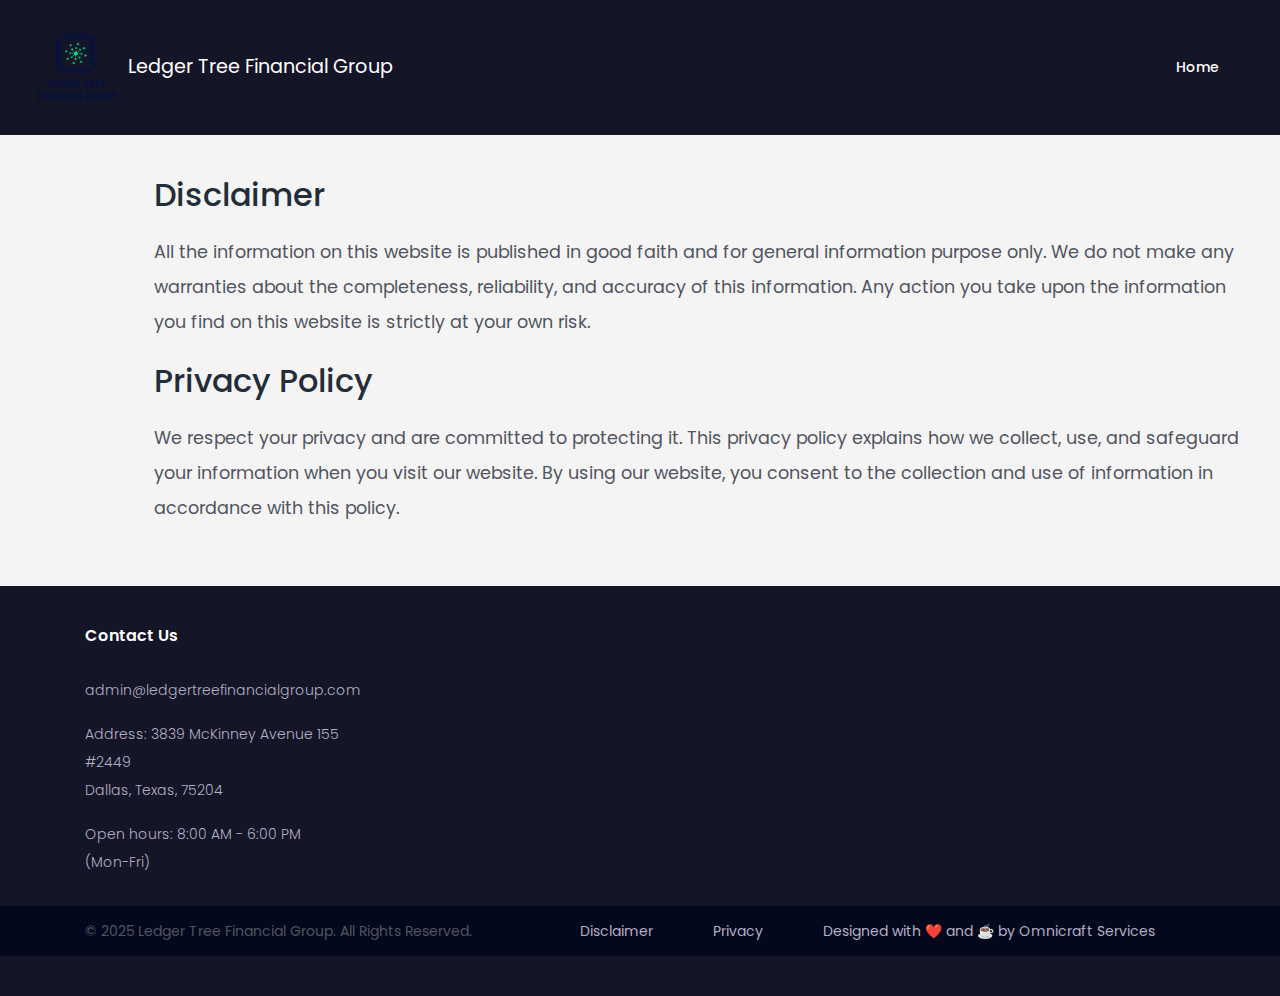
<file: privacy.html>
<!DOCTYPE html>
<html lang="en">

<head>
    <head>
        <link href="https://cdn.jsdelivr.net/npm/bootstrap@5.3.0-alpha1/dist/css/bootstrap.min.css" rel="stylesheet">
        <meta charset="UTF-8">
        <meta name="description" content="">
        <meta http-equiv="X-UA-Compatible" content="IE=edge">
        <meta name="viewport" content="width=device-width, initial-scale=1, shrink-to-fit=no">
        <!-- Title -->
        <title>Ledger Tree</title>
    
        <!-- Favicon -->
        <link rel="icon" href="logo.png">
    
        <!-- Core Stylesheet -->
        <link href="style.css" rel="stylesheet">
    
        <!-- Responsive CSS -->
        <link href="css/responsive/responsive.css" rel="stylesheet">
    <style>
        body {
            font-family: Arial, sans-serif;
            line-height: 1.6;
        }

        header {
            background-color: #141627;
            color: #fff;
            padding: 20px;
        }

        header .navbar-brand {
            font-size: 1.2rem;
            color: #fff;
        }

        header .navbar-nav a {
            color: #fff;
            padding: 10px;
        }

        footer {
            background-color: #141627;
            color: #fff;
            padding: 40px 0;
        }

        footer a {
            color: #fff;
            padding: 5px 10px;
            text-decoration: none;
        }

        footer .footer-nav ul {
            list-style: none;
        }

        footer .footer-nav ul li {
            display: inline-block;
            margin-right: 20px;
        }

        .content {
            padding: 40px;
            padding-left: 12%;
            background-color: #f4f4f4;
        }

        .content h2 {
            margin-bottom: 20px;
        }

        .content p {
            font-size: 1.1rem;
        }

        .content .section {
            margin-bottom: 20px;
        }
        
    </style>
</head>

<body>
    <!-- Header -->
    <header>
        <nav class="navbar navbar-expand-lg">
            <a class="navbar-brand d-flex align-items-center" href="index.html">
                <img src="logo.png" alt="Ledger Tree Logo" class="mr-2" style="height: 69px;">
                Ledger Tree Financial Group
            </a>
            <!-- <button class="navbar-toggler" type="button" data-toggle="collapse" data-target="#navbarNav"
                aria-controls="navbarNav" aria-expanded="false" aria-label="Toggle navigation"><span class="ti-menu"></span></button> -->
            <div class="collapse navbar-collapse" id="navbarNav">
                <ul class="navbar-nav ml-auto">
                    <li class="nav-item active">
                        <a class="nav-link" href="index.html">Home <span class="sr-only">(current)</span></a>
                    </li>
                </ul>
            </div>
        </nav>
    </header>

    <!-- Content -->
    <div class="content">
        <div class="section">
            <h2>Disclaimer</h2>
            <p>All the information on this website is published in good faith and for general information purpose only. We do not make any warranties about the completeness, reliability, and accuracy of this information. Any action you take upon the information you find on this website is strictly at your own risk.</p>
        </div>
        <div class="section">
            <h2>Privacy Policy</h2>
            <p>We respect your privacy and are committed to protecting it. This privacy policy explains how we collect, use, and safeguard your information when you visit our website. By using our website, you consent to the collection and use of information in accordance with this policy.</p>
        </div>
    </div>

    <!-- Footer -->
    <footer>
        <div class="container">
            <div class="row">
                <div class="col-12 col-sm-6 col-lg-3">
                    <div class="single-footer-widget">
                        <h6>Contact Us</h6>
                        <p>admin@ledgertreefinancialgroup.com</p>
                        <p>Address: 3839 McKinney Avenue 155 #2449 <br>Dallas, Texas, 75204</p>
                        <p>Open hours: 8:00 AM - 6:00 PM (Mon-Fri)</p>
                    </div>
                </div>
            </div>
        </div>
        <div class="footer-copywrite-area">
            <div class="container h-100">
                <div class="row h-100">
                    <div class="col-12 h-100">
                        <div class="copywrite-content h-100 d-flex align-items-center justify-content-between">
                            <!-- Copywrite Text -->
                            <div class="copywrite-text">
                                <p>&copy; 2025 Ledger Tree Financial Group. All Rights Reserved.</p>
                            </div>
                            <!-- Footer Nav -->
                            <div class="footer-nav">
                                <nav>
                                    <ul>
                                        <li><a href="./privacy.html">Disclaimer</a></li>
                                        <li><a href="./privacy.html">Privacy</a></li>
                                        <!-- <li><a href="#">Contact us</a></li> -->
                                        <li><a href="https://omnicraftservices.com/" target="_blank">Designed with ❤️ and ☕ by <span>Omnicraft Services</span></a></li>
                                        
                                    </ul>
                                </nav>
                            </div>
                        </div>
                    </div>
                </div>
            </div>
        </div>
    </footer>

    <!-- Scripts -->
    <script src="js/jquery/jquery-2.2.4.min.js"></script>
    <script src="js/bootstrap/bootstrap.min.js"></script>
    <script src="js/active.js"></script>
</body>

</html>
</file>
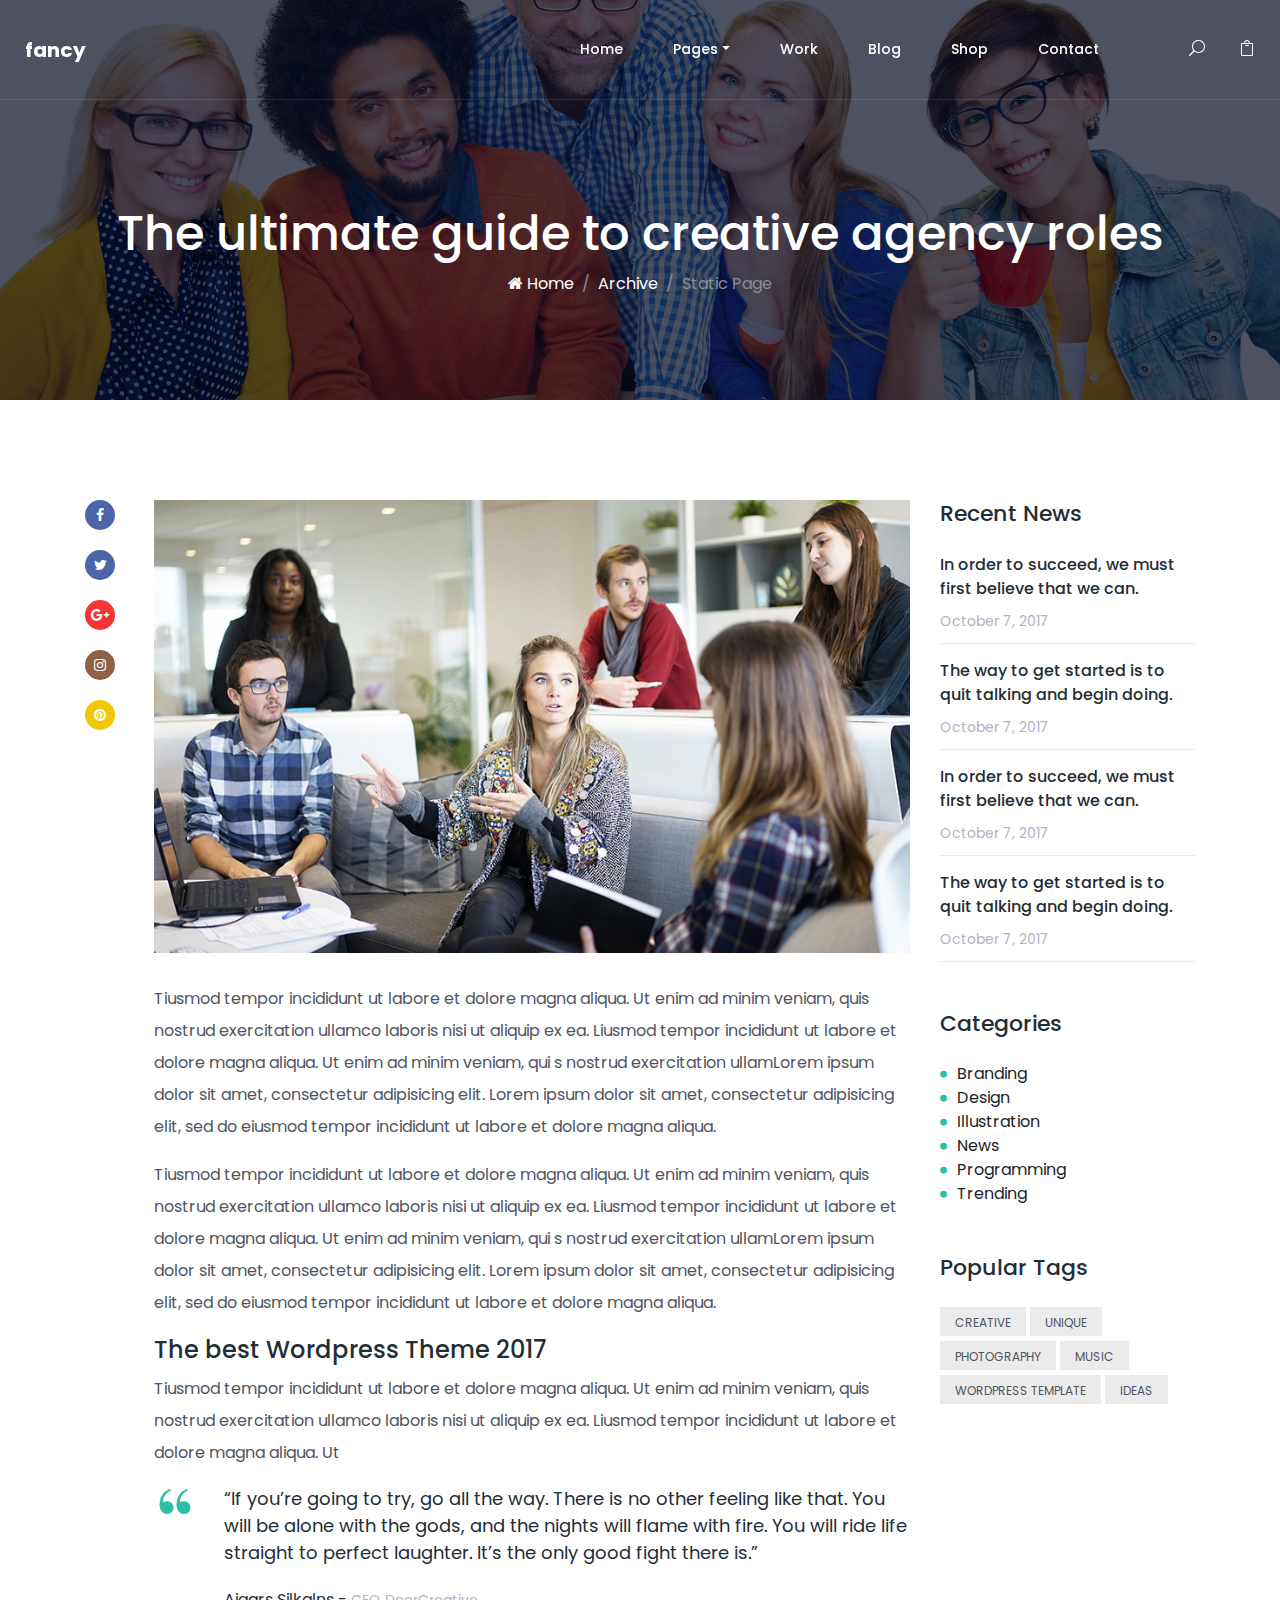
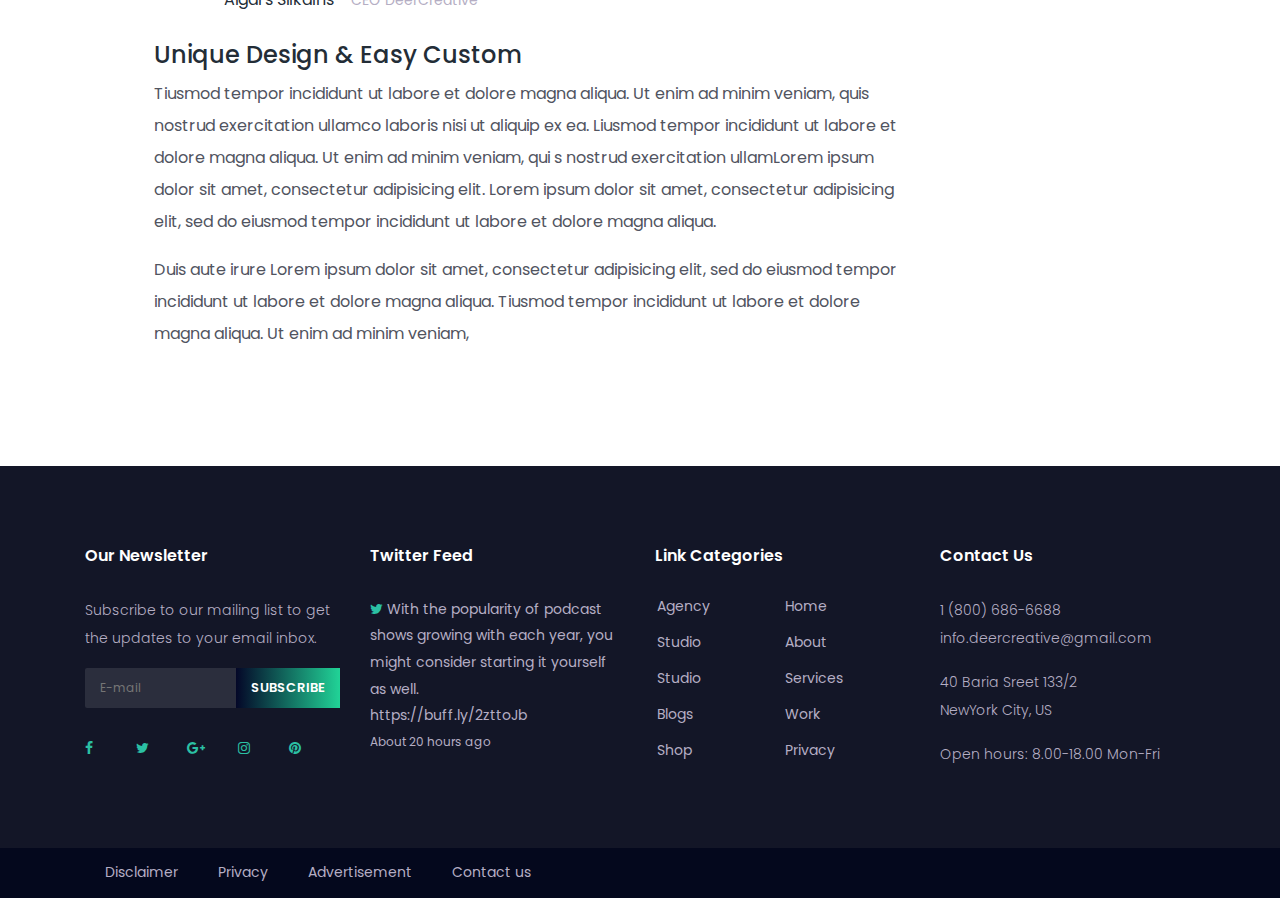
<file: static-page.html>
<!DOCTYPE html>
<html lang="en">

<head>
    <meta charset="UTF-8">
    <meta name="description" content="">
    <meta http-equiv="X-UA-Compatible" content="IE=edge">
    <meta name="viewport" content="width=device-width, initial-scale=1, shrink-to-fit=no">
    <!-- The above 4 meta tags *must* come first in the head; any other head content must come *after* these tags -->

    <!-- Title -->
    <title>Fancy - Creative Agency Template</title>

    <!-- Favicon -->
    <link rel="icon" href="img/core-img/favicon.ico">

    <!-- Core Stylesheet -->
    <link href="style.css" rel="stylesheet">

    <!-- Responsive CSS -->
    <link href="css/responsive/responsive.css" rel="stylesheet">

</head>

<body>
    <!-- Preloader Start -->
    <div id="preloader">
        <div class="loader">
            <span class="inner1"></span>
            <span class="inner2"></span>
            <span class="inner3"></span>
        </div>
    </div>

    <!-- Search Form Area -->
    <div class="fancy-search-form d-flex align-items-center">
        <div class="container-fluid">
            <div class="row">
                <div class="col-12">
                    <!-- Close Btn -->
                    <div class="search-close-btn" id="closeBtn">
                        <i class="ti-close" aria-hidden="true"></i>
                    </div>
                    <!-- Form -->
                    <form action="#" method="get">
                        <input type="search" name="fancySearch" id="search" placeholder="| Enter Your Search...">
                        <input type="submit" class="d-none" value="submit">
                    </form>
                </div>
            </div>
        </div>
    </div>

    <!-- ***** Header Area Start ***** -->
    <header class="header_area" id="header">
        <div class="container-fluid h-100">
            <div class="row h-100">
                <div class="col-12 h-100">
                    <nav class="h-100 navbar navbar-expand-lg align-items-center">
                        <a class="navbar-brand" href="index.html">fancy</a>
                        <button class="navbar-toggler" type="button" data-toggle="collapse" data-target="#fancyNav" aria-controls="fancyNav" aria-expanded="false" aria-label="Toggle navigation"><span class="ti-menu"></span></button>
                        <div class="collapse navbar-collapse" id="fancyNav">
                            <ul class="navbar-nav ml-auto">
                                <li class="nav-item active">
                                    <a class="nav-link" href="index.html">Home <span class="sr-only">(current)</span></a>
                                </li>
                                <li class="nav-item dropdown">
                                    <a class="nav-link dropdown-toggle" href="#" id="navbarDropdown" role="button" data-toggle="dropdown" aria-haspopup="true" aria-expanded="false">Pages</a>
                                    <div class="dropdown-menu" aria-labelledby="navbarDropdown">
                                        <a class="dropdown-item" href="index.html">Home</a>
                                        <a class="dropdown-item" href="static-page.html">Static Page</a>
                                        <a class="dropdown-item" href="contact.html">Contact</a>
                                    </div>
                                </li>
                                <li class="nav-item">
                                    <a class="nav-link" href="#">Work</a>
                                </li>
                                <li class="nav-item">
                                    <a class="nav-link" href="static-page.html">Blog</a>
                                </li>
                                <li class="nav-item">
                                    <a class="nav-link" href="#">Shop</a>
                                </li>
                                <li class="nav-item">
                                    <a class="nav-link" href="contact.html">Contact</a>
                                </li>
                            </ul>
                            <!-- Search & Shop Btn Area -->
                            <div class="fancy-search-and-shop-area">
                                <a id="search-btn" href="#"><i class="icon_search" aria-hidden="true"></i></a>
                                <a id="shop-btn" href="#"><i class="icon_bag_alt" aria-hidden="true"></i></a>
                            </div>
                        </div>
                    </nav>
                </div>
            </div>
        </div>
    </header>
    <!-- ***** Header Area End ***** -->

    <!-- ***** Breadcumb Area Start ***** -->
    <div class="fancy-breadcumb-area bg-img bg-overlay" style="background-image: url(img/bg-img/hero-1.jpg);">
        <div class="container h-100">
            <div class="row h-100 align-items-center">
                <div class="col-12">
                    <div class="breadcumb-content text-center">
                        <h2>The ultimate guide to creative agency roles</h2>
                        <!-- Breadcumb -->
                        <nav>
                            <ol class="breadcrumb justify-content-center">
                                <li class="breadcrumb-item"><a href="#"><i class="fa fa-home" aria-hidden="true"></i> Home</a></li>
                                <li class="breadcrumb-item"><a href="#">Archive</a></li>
                                <li class="breadcrumb-item active" aria-current="page">Static Page</li>
                            </ol>
                        </nav>
                    </div>
                </div>
            </div>
        </div>
    </div>
    <!-- ***** Breadcumb Area End ***** -->

    <!-- ****** Single Blog Area Start ****** -->
    <section class="single_blog_area section-padding-100">
        <div class="container">
            <div class="row justify-content-center">
                <div class="col-12 col-lg-9">
                    <div class="row no-gutters">

                        <!-- Single Post Share Info -->
                        <div class="col-2 col-sm-1">
                            <div class="single-post-share-info">
                                <a href="#" class="facebook"><i class="fa fa-facebook" aria-hidden="true"></i></a>
                                <a href="#" class="twitter"><i class="fa fa-twitter" aria-hidden="true"></i></a>
                                <a href="#" class="googleplus"><i class="fa fa-google-plus" aria-hidden="true"></i></a>
                                <a href="#" class="instagram"><i class="fa fa-instagram" aria-hidden="true"></i></a>
                                <a href="#" class="pinterest"><i class="fa fa-pinterest" aria-hidden="true"></i></a>
                            </div>
                        </div>

                        <!-- Single Post -->
                        <div class="col-10 col-sm-11">
                            <div class="single-post">
                                <!-- Post Thumb -->
                                <div class="post-thumb">
                                    <img src="img/blog-img/blog-4.jpg" alt="">
                                </div>
                                <!-- Post Content -->
                                <div class="post-content">
                                    <p>Tiusmod tempor incididunt ut labore et dolore magna aliqua. Ut enim ad minim veniam, quis nostrud exercitation ullamco laboris nisi ut aliquip ex ea. Liusmod tempor incididunt ut labore et dolore magna aliqua. Ut enim ad minim veniam, qui s nostrud exercitation ullamLorem ipsum dolor sit amet, consectetur adipisicing elit. Lorem ipsum dolor sit amet, consectetur adipisicing elit, sed do eiusmod tempor incididunt ut labore et dolore magna aliqua.</p>
                                    <p>Tiusmod tempor incididunt ut labore et dolore magna aliqua. Ut enim ad minim veniam, quis nostrud exercitation ullamco laboris nisi ut aliquip ex ea. Liusmod tempor incididunt ut labore et dolore magna aliqua. Ut enim ad minim veniam, qui s nostrud exercitation ullamLorem ipsum dolor sit amet, consectetur adipisicing elit. Lorem ipsum dolor sit amet, consectetur adipisicing elit, sed do eiusmod tempor incididunt ut labore et dolore magna aliqua.</p>
                                    <h4>The best Wordpress Theme 2017</h4>
                                    <p>Tiusmod tempor incididunt ut labore et dolore magna aliqua. Ut enim ad minim veniam, quis nostrud exercitation ullamco laboris nisi ut aliquip ex ea. Liusmod tempor incididunt ut labore et dolore magna aliqua. Ut</p>
                                    <!-- blockquote -->
                                    <blockquote class="fancy-blockquote">
                                        <span class="quote playfair-font">“</span>
                                        <h5 class="mb-4">“If you’re going to try, go all the way. There is no other feeling like that. You will be alone with the gods, and the nights will flame with fire. You will ride life straight to perfect laughter. It’s the only good fight there is.”</h5>
                                        <h6>Aigars Silkalns - <span>CEO DeerCreative</span></h6>
                                    </blockquote>
                                    <h4>Unique Design &amp; Easy Custom</h4>
                                    <p>Tiusmod tempor incididunt ut labore et dolore magna aliqua. Ut enim ad minim veniam, quis nostrud exercitation ullamco laboris nisi ut aliquip ex ea. Liusmod tempor incididunt ut labore et dolore magna aliqua. Ut enim ad minim veniam, qui s nostrud exercitation ullamLorem ipsum dolor sit amet, consectetur adipisicing elit. Lorem ipsum dolor sit amet, consectetur adipisicing elit, sed do eiusmod tempor incididunt ut labore et dolore magna aliqua.</p>
                                    <p>Duis aute irure Lorem ipsum dolor sit amet, consectetur adipisicing elit, sed do eiusmod tempor incididunt ut labore et dolore magna aliqua. Tiusmod tempor incididunt ut labore et dolore magna aliqua. Ut enim ad minim veniam,</p>
                                </div>
                            </div>
                        </div>
                    </div>
                </div>

                <!-- ****** Blog Sidebar ****** -->
                <div class="col-10 col-lg-3">
                    <div class="blog-sidebar">
                        <!-- Single Widget Area -->
                        <div class="single-widget-area popular-post-widget">
                            <div class="widget-title">
                                <h5>Recent News</h5>
                            </div>
                            <!-- Single Popular Post -->
                            <div class="single-populer-post">
                                <div class="post-contents">
                                    <a href="#">
                                        <h6>In order to succeed, we must first believe that we can.</h6>
                                    </a>
                                    <a class="post-date" href="#">October 7, 2017</a>
                                </div>
                            </div>
                            <!-- Single Popular Post -->
                            <div class="single-populer-post">
                                <div class="post-contents">
                                    <a href="#">
                                        <h6>The way to get started is to quit talking and begin doing.</h6>
                                    </a>
                                    <a class="post-date" href="#">October 7, 2017</a>
                                </div>
                            </div>
                            <!-- Single Popular Post -->
                            <div class="single-populer-post">
                                <div class="post-contents">
                                    <a href="#">
                                        <h6>In order to succeed, we must first believe that we can.</h6>
                                    </a>
                                    <a class="post-date" href="#">October 7, 2017</a>
                                </div>
                            </div>
                            <!-- Single Popular Post -->
                            <div class="single-populer-post">
                                <div class="post-contents">
                                    <a href="#">
                                        <h6>The way to get started is to quit talking and begin doing.</h6>
                                    </a>
                                    <a class="post-date" href="#">October 7, 2017</a>
                                </div>
                            </div>
                        </div>
                        
                        <!-- Single Widget Area -->
                        <div class="single-widget-area categories-widget mt-5">
                            <div class="widget-title">
                                <h5>Categories</h5>
                            </div>
                            <ul>
                                <li><a href="#"><i class="fa fa-circle" aria-hidden="true"></i> Branding</a></li>
                                <li><a href="#"><i class="fa fa-circle" aria-hidden="true"></i> Design</a></li>
                                <li><a href="#"><i class="fa fa-circle" aria-hidden="true"></i> Illustration</a></li>
                                <li><a href="#"><i class="fa fa-circle" aria-hidden="true"></i> News</a></li>
                                <li><a href="#"><i class="fa fa-circle" aria-hidden="true"></i> Programming</a></li>
                                <li><a href="#"><i class="fa fa-circle" aria-hidden="true"></i> Trending</a></li>
                            </ul>
                        </div>
                        
                        <!-- Single Widget Area -->
                        <div class="single-widget-area tags-widget mt-5">
                            <div class="widget-title">
                                <h5>Popular Tags</h5>
                            </div>
                            <a href="#">Creative</a>
                            <a href="#">Unique</a>
                            <a href="#">Photography</a>
                            <a href="#">Music</a>
                            <a href="#">Wordpress Template</a>
                            <a href="#">Ideas</a>
                        </div>
                    </div>
                </div>
            </div>
        </div>
    </section>
    <!-- ****** Single Blog Area End ****** -->

    <!-- ***** Footer Area Start ***** -->
    <footer class="fancy-footer-area fancy-bg-dark">
        <div class="footer-content section-padding-80-50">
            <div class="container">
                <div class="row">
                    <!-- Footer Widget -->
                    <div class="col-12 col-sm-6 col-lg-3">
                        <div class="single-footer-widget">
                            <h6>Our Newsletter</h6>
                            <p>Subscribe to our mailing list to get the updates to your email inbox.</p>
                            <form action="#" method="get">
                                <input type="search" name="search" id="footer-search" placeholder="E-mail">
                                <button type="submit">Subscribe</button>
                            </form>
                            <div class="footer-social-widegt d-flex align-items-center">
                                <a href="#"><i class="fa fa-facebook" aria-hidden="true"></i></a>
                                <a href="#"><i class="fa fa-twitter" aria-hidden="true"></i></a>
                                <a href="#"><i class="fa fa-google-plus" aria-hidden="true"></i></a>
                                <a href="#"><i class="fa fa-instagram" aria-hidden="true"></i></a>
                                <a href="#"><i class="fa fa-pinterest" aria-hidden="true"></i></a>
                            </div>
                        </div>
                    </div>
                    <!-- Footer Widget -->
                    <div class="col-12 col-sm-6 col-lg-3">
                        <div class="single-footer-widget">
                            <h6>Twitter Feed</h6>
                            <div class="single-tweet">
                                <a href="#"><i class="fa fa-twitter" aria-hidden="true"></i> With the popularity of podcast shows growing with each year, you might consider starting it yourself as well. <br>https://buff.ly/2zttoJb </a>
                                <span>About 20 hours ago</span>
                            </div>
                        </div>
                    </div>
                    <!-- Footer Widget -->
                    <div class="col-12 col-sm-6 col-lg-3">
                        <div class="single-footer-widget">
                            <h6>Link Categories</h6>
                            <nav>
                                <ul>
                                    <li><a href="#"><i class="fa fa-angle-double-right" aria-hidden="true"></i> Agency</a></li>
                                    <li><a href="#"><i class="fa fa-angle-double-right" aria-hidden="true"></i> Home</a></li>
                                    <li><a href="#"><i class="fa fa-angle-double-right" aria-hidden="true"></i> Studio</a></li>
                                    <li><a href="#"><i class="fa fa-angle-double-right" aria-hidden="true"></i> About</a></li>
                                    <li><a href="#"><i class="fa fa-angle-double-right" aria-hidden="true"></i> Studio</a></li>
                                    <li><a href="#"><i class="fa fa-angle-double-right" aria-hidden="true"></i> Services</a></li>
                                    <li><a href="#"><i class="fa fa-angle-double-right" aria-hidden="true"></i> Blogs</a></li>
                                    <li><a href="#"><i class="fa fa-angle-double-right" aria-hidden="true"></i> Work</a></li>
                                    <li><a href="#"><i class="fa fa-angle-double-right" aria-hidden="true"></i> Shop</a></li>
                                    <li><a href="#"><i class="fa fa-angle-double-right" aria-hidden="true"></i> Privacy</a></li>
                                </ul>
                            </nav>
                        </div>
                    </div>
                    <!-- Footer Widget -->
                    <div class="col-12 col-sm-6 col-lg-3">
                        <div class="single-footer-widget">
                            <h6>Contact Us</h6>
                            <p>1 (800) 686-6688 <br>info.deercreative@gmail.com
                            </p>
                            <p>40 Baria Sreet 133/2 <br>NewYork City, US</p>
                            <p>Open hours: 8.00-18.00 Mon-Fri</p>
                        </div>
                    </div>
                </div>
            </div>
        </div>
        <!-- Footer Copywrite -->
        <div class="footer-copywrite-area">
            <div class="container h-100">
                <div class="row h-100">
                    <div class="col-12 h-100">
                        <div class="copywrite-content h-100 d-flex align-items-center justify-content-between">
                            <!-- Copywrite Text -->
                           
                            <!-- Footer Nav -->
                            <div class="footer-nav">
                                <nav>
                                    <ul>
                                        <li><a href="#">Disclaimer</a></li>
                                        <li><a href="#">Privacy</a></li>
                                        <li><a href="#">Advertisement</a></li>
                                        <li><a href="#">Contact us</a></li>
                                    </ul>
                                </nav>
                            </div>
                        </div>
                    </div>
                </div>
            </div>
        </div>
    </footer>
    <!-- ***** Footer Area End ***** -->

    <!-- jQuery-2.2.4 js -->
    <script src="js/jquery/jquery-2.2.4.min.js"></script>
    <!-- Popper js -->
    <script src="js/bootstrap/popper.min.js"></script>
    <!-- Bootstrap-4 js -->
    <script src="js/bootstrap/bootstrap.min.js"></script>
    <!-- All Plugins js -->
    <script src="js/others/plugins.js"></script>
    <!-- Active JS -->
    <script src="js/active.js"></script>
</body>
</file>
<file: style.css>
/* =================================
***** [Core Stylesheet - v1.0] *****
================================= */

/* ----------------------------------------------
:: Template Name: Fancy - Creative Agency Template
:: Template Author: Colorlib
:: Template Author URI: https://colorlib.com
:: Version: v1.0.0
:: Last Updated: 12-08-2017
---------------------------------------------- */

/* ***** [Fonts: Popins + Playfair Display] ***** */

@import url('https://fonts.googleapis.com/css?family=Playfair+Display|Poppins:300,400,500,600,700');

/* ***** Import All CSS ***** */

@import 'css/bootstrap/bootstrap.min.css';
@import 'css/others/animate.css';
@import 'css/others/magnific-popup.css';
@import 'css/others/owl.carousel.min.css';
@import 'css/others/font-awesome.min.css';
@import 'css/others/elegant-font.css';
@import 'css/others/themify-icons.css';

/* --------------------
:: 1.0 Base CSS
-------------------- */

*,
ul,
li {
    margin: 0;
    padding: 0;
}

body {
    font-family: 'Poppins', sans-serif;
    position: relative;
    z-index: auto;
}

h1,
h2,
h3,
h4,
h5,
h6 {
    font-family: 'Poppins', sans-serif;
    font-weight: 500;
    color: #232d37;
    line-height: 1.25;
}

p {
    font-family: 'Poppins', sans-serif;
    color: #51545f;
    font-size: 14px;
    line-height: 2;
    font-weight: 400;
}

img {
    max-width: 100%;
    height: auto;
}

a,
a:hover,
a:focus,
a:active {
    font-family: 'Poppins', sans-serif;
    text-decoration: none;
    -webkit-transition-duration: 600ms;
    transition-duration: 600ms;
    outline: none;
}

li {
    list-style: none;
}

.fancy-table {
    display: table;
    height: 100%;
    left: 0;
    position: relative;
    top: 0;
    width: 100%;
    z-index: 2;
}

.fancy-table-cell {
    display: table-cell;
    vertical-align: middle;
}

.playfair-font {
    font-family: 'Playfair Display', serif;
}

/* Preloader CSS */

#preloader {
    overflow: hidden;
    background: #040728;
    background: -webkit-linear-gradient(to right, #040728, #21d397);
    background: -webkit-linear-gradient(left, #040728, #21d397);
    background: linear-gradient(to right, #040728, #21d397);
    height: 100%;
    left: 0;
    position: fixed;
    top: 0;
    width: 100%;
    z-index: 999999;
}

.loader {
    width: 46px;
    position: relative;
    top: 50%;
    left: 50%;
    margin-top: -12px;
    margin-left: -23px;
    z-index: 9;
}

@-webkit-keyframes rotate {
    0% {
        -webkit-transform: translateY(0%);
    }
    30% {
        -webkit-transform: translateY(-0.25em);
    }
    50% {
        -webkit-transform: translateY(0%);
    }
    70% {
        -webkit-transform: translateY(0.25em);
    }
}

.loader .inner1,
.loader .inner2,
.loader .inner3 {
    display: inline-block;
    margin: 0.125em;
    width: 0.5em;
    height: 0.5em;
    border: 1px solid #fff;
    border-radius: 1em;
    background-color: #fff;
    -webkit-transform-origin: 50%;
    -webkit-animation-duration: 0.75s;
    -webkit-animation-name: rotate;
    -webkit-animation-iteration-count: infinite;
    -webkit-animation-timing-function: linear;
}

.loader .inner2 {
    -webkit-animation-delay: 0.1875s;
}

.loader .inner3 {
    -webkit-animation-delay: 0.375s;
}

/* Basic CSS */

.section-padding-120 {
    padding-top: 120px;
    padding-bottom: 120px;
}

.section-padding-120-0 {
    padding-top: 120px;
    padding-bottom: 0;
}

.section-padding-0-120 {
    padding-top: 0;
    padding-bottom: 120px;
}

.section-padding-100 {
    padding-top: 100px;
    padding-bottom: 100px;
}

.section-padding-100-70 {
    padding-top: 100px;
    padding-bottom: 70px;
}

.section-padding-100-0 {
    padding-top: 100px;
    padding-bottom: 0;
}

.section-padding-0-100 {
    padding-top: 0;
    padding-bottom: 100px;
}

.section-padding-200 {
    padding-top: 200px;
    padding-bottom: 200px;
}

.section-padding-200-0 {
    padding-top: 200px;
    padding-bottom: 0;
}

.section-padding-0-200 {
    padding-top: 0;
    padding-bottom: 200px;
}

.section-padding-80 {
    padding-top: 80px;
    padding-bottom: 80px;
}

.section-padding-80-50 {
    padding-top: 80px;
    padding-bottom: 50px;
}

#scrollUp {
    bottom: 10%;
    font-size: 18px;
    right: 5%;
    width: 40px;
    background-color: #5a5c68;
    color: #fff;
    text-align: center;
    height: 40px;
    line-height: 40px;
    border-radius: 2px 0 0 2px;
    border-radius: 50%;
    -webkit-transition-duration: 500ms;
    transition-duration: 500ms;
}

#scrollUp:hover {
    background-color: #040728;
}

.section-heading {
    position: relative;
    z-index: 1;
    margin-bottom: 55px;
}

.section-heading h2 {
    margin-bottom: 15px;
    font-size: 38px;
}

.section-heading.heading-white h2,
.section-heading.heading-white p {
    color: #fff;
}

.section-heading-line {
    width: 50px;
    height: 2px;
    background-color: #000;
    margin: 0 auto;
}

.bg-gray {
    background-color: #f7f7f7;
}

.fancy-bg-dark {
    background-color: #131627!important;
}

.bg-img {
    background-position: center center;
    background-size: cover;
}

.bg-overlay {
    position: relative;
    z-index: 1;
}

.bg-overlay:after {
    position: absolute;
    width: 100%;
    height: 100%;
    background-color: rgba(4, 8, 29, 0.7);
    content: '';
    z-index: -1;
    top: 0;
    left: 0;
}

.fancy-btn {
    color: #fff;
    font-size: 13px;
    font-weight: 600;
    text-transform: uppercase;
    line-height: 44px;
    padding: 0 15px;
    width: 160px;
    height: 46px;
    border-left: 2px solid #040728;
    border-right: 2px solid #21d397;
    box-sizing: border-box;
    background-position: 0 0, 0 100%;
    background-repeat: no-repeat;
    background-size: 100% 2px;
    background-image: -webkit-linear-gradient(left, #040728 0%, #21d397 100%), -webkit-linear-gradient(left, #040728 0%, #21d397 100%);
    background-image: linear-gradient(to right, #040728 0%, #21d397 100%), linear-gradient(to right, #040728 0%, #21d397 100%);
    -webkit-transition-duration: 1000ms;
    transition-duration: 1000ms;
    position: relative;
    z-index: 1;
}
html {
    scroll-behavior: smooth;
}
/* Floating WhatsApp Button */
.whatsapp-float {
    position: fixed;
    bottom: 20px;
    right: 20px;
    width: 60px;
    height: 60px;
    background-color: #25d366; /* WhatsApp green color */
    color: #fff;
    border-radius: 50%;
    text-align: center;
    box-shadow: 0 4px 8px rgba(0, 0, 0, 0.2);
    z-index: 1000;
    display: flex;
    align-items: center;
    justify-content: center;
    text-decoration: none;
    transition: background-color 0.3s ease;
}

.whatsapp-float:hover {
    background-color: #128c7e; /* Darker green on hover */
}

.whatsapp-icon {
    font-size: 30px;
}
.fancy-btn:after {
    color: #fff;
    -webkit-transition-duration: 500ms;
    transition-duration: 500ms;
    background: #040728;
    background: -webkit-linear-gradient(to right, #040728, #21d397);
    background: -webkit-linear-gradient(left, #040728, #21d397);
    background: linear-gradient(to right, #040728, #21d397);
    content: '';
    position: absolute;
    width: 100%;
    height: 100%;
    top: 0;
    left: 0;
    z-index: -1;
    border-radius: 2px;
    opacity: 0;
    -ms-filter: "progid:DXImageTransform.Microsoft.Alpha(Opacity=0)"
}

.fancy-btn:hover:after,
.fancy-btn.fancy-active:after {
    opacity: 1;
    -ms-filter: "progid:DXImageTransform.Microsoft.Alpha(Opacity=100)"
}

.fancy-btn.fancy-dark {
    color: #232d37;
}

.fancy-btn:hover,
.fancy-btn.fancy-dark:hover {
    color: #fff;
}

/* Header Area CSS */

#header-sticky-wrapper {
    position: absolute;
    width: 100%;
}

.header_area {
    background-color: transparent;
    position: fixed;
    width: 100%;
    z-index: 90;
    height: 100px;
    top: 0;
    left: 0;
    padding: 0 10px;
    border-bottom: 1px solid rgba(255, 255, 255, 0.1);
    -webkit-transition-duration: 500ms;
    transition-duration: 500ms;
}

.is-sticky .header_area {
    background-color: rgba(4, 8, 29, 0.85);
    position: fixed;
    width: 100%;
    z-index: 1000;
    top: 0;
    left: 0;
    border-bottom: 1px solid transparent;
}

.header_area .navbar-brand {
    padding: 0;
    margin-right: 0;
    font-size: 20px;
    color: #fff;
    font-weight: 700;
}

.header_area .navbar {
    padding: 0;
}

.navbar-expand-lg .navbar-nav .nav-link {
    padding-right: 25px;
    padding-left: 25px;
    color: #fff;
    font-size: 14px;
    font-weight: 500;
}

.fancy-search-and-shop-area {
    margin-left: 65px;
}

.fancy-search-and-shop-area > a {
    font-size: 16px;
    color: #fff;
}

.fancy-search-and-shop-area > a:first-child {
    margin-right: 30px;
}

.fancy-search-form {
    width: 100%;
    background-color: #fff;
    height: 100px;
    position: fixed;
    top: -130px;
    left: 0;
    padding: 0 65px;
    -webkit-transition-duration: 600ms;
    transition-duration: 600ms;
    box-shadow: 2px 3px 10px rgba(0, 0, 0, 0.1);
}

.search-form-on .fancy-search-form {
    top: 0;
    z-index: 2000;
}

.fancy-search-form form input {
    width: 100%;
    font-size: 36px;
    color: #b5aec4;
    background-color: transparent;
    border: none;
}

.search-close-btn {
    color: #2bc0a4;
    font-size: 30px;
    top: 8px;
    position: absolute;
    right: 0;
    width: 40px;
    height: 40px;
    text-align: center;
    cursor: pointer;
    z-index: 1;
}

/* hero area css */

.fancy-hero-area {
    position: relative;
    z-index: 10;
    width: 100%;
    height: 900px;
}

.video-overview > a {
    color: #fff;
    position: relative;
    z-index: 1;
    font-size: 12px;
    text-transform: uppercase;
    margin-bottom: 60px;
    display: inline-block;
}

.video-overview > a:after {
    background-color: #fff;
    width: calc(100% - 45px);
    right: -1px;
    bottom: 0;
    position: absolute;
    z-index: -1;
    content: '';
    height: 2px;
}

.video-overview > a > i {
    width: 30px;
    height: 30px;
    text-align: center;
    background-color: #fff;
    line-height: 30px;
    margin-right: 15px;
    border-radius: 50%;
    color: #2bc0a4;
}

.fancy-hero-content h2 {
    font-size: 48px;
    color: #fff;
    font-weight: 700;
    margin-bottom: 50px;
}

.animated-img {
    -webkit-animation: animated-image 20s ease infinite;
    animation: animated-image 20s ease infinite;
}

@-webkit-keyframes animated-image {
    0% {
        background-position: 0% 50%;
    }
    50% {
        background-position: 100% 20%;
    }
    100% {
        background-position: 0% 50%;
    }
}

@keyframes animated-image {
    0% {
        background-position: 0% 50%;
    }
    50% {
        background-position: 100% 20%;
    }
    100% {
        background-position: 0% 50%;
    }
}

/* Top Features Area CSS */

.fancy-top-features-area {
    position: relative;
    z-index: 99;
}

.fancy-top-features-content {
    position: absolute;
    width: 100%;
    z-index: 99;
    bottom: 50%;
    -webkit-transform: translateY(50%);
    transform: translateY(50%);
    left: 0;
    box-shadow: 2px 3px 10px rgba(0, 0, 0, 0.15);
    border-radius: 2px;
}

.single-top-feature {
    padding: 45px;
    background-color: #fff;
    position: relative;
    z-index: 1;
}

.single-top-feature:after {
    width: 1px;
    height: calc(100% - 60px);
    position: absolute;
    top: 30px;
    right: 0;
    content: '';
    background-color: #e5e5e5;
}

.fancy-top-features-content .col-12:last-child .single-top-feature:after {
    display: none;
}

.single-top-feature p {
    margin-bottom: 0;
}

.single-top-feature h5 i {
    color: #2bc0a4;
}

/* About Us Area CSS */

.fancy-about-us-area {
    padding-top: 200px;
    padding-bottom: 100px;
}

.about-us-text > h2 {
    font-size: 38px;
    margin-bottom: 25px;
    margin-top: 25px;
}

.about-us-text > p {
    line-height: 1.8
}

.about-us-text > p:last-of-type {
    margin-bottom: 35px;
}

.about-us-thumb > img {
    border-radius: 5px;
    margin-top: 65px;
}

/* Skills Area CSS */

.fancy-skills-area {
    position: relative;
    z-index: 2;
}

.skills-side-thumb {
    position: absolute;
    top: 50%;
    z-index: 99;
    left: 0;
    width: calc(50% - 15px);
    -webkit-transform: translateY(-50%);
    transform: translateY(-50%);
}

.barfiller {
    background: #e5e5e5;
    border: none;
    border-radius: 0;
    box-shadow: none;
    height: 8px;
    position: relative;
    width: 100%;
}

.barfiller .fill {
    display: block;
    position: relative;
    height: 100%;
    background: #040728;
    background: -webkit-linear-gradient(to right, #040728, #21d397);
    background: -webkit-linear-gradient(left, #040728, #21d397);
    background: linear-gradient(to right, #040728, #21d397);
    z-index: 1;
}

.barfiller .tipWrap {
    display: none;
}

.barfiller .tip {
    margin-top: -22px;
    font-size: 14px;
    color: #232d37;
    left: 0px;
    position: absolute;
    z-index: 2;
    background: transparent;
    font-weight: 600;
}

.barfiller .tip:after {
    display: none;
}

.single_progress_bar {
    margin-bottom: 35px;
}

.single_progress_bar:last-child {
    margin-bottom: 60px;
}

.single_progress_bar h6 {
    font-size: 14px;
    margin-bottom: 5px;
}

/* Service Area CSS */

.single-service-area {
    position: relative;
    z-index: 1;
    margin-bottom: 30px;
}

.single-service-area i {
    font-size: 40px;
    background: #040728;
    background: -webkit-linear-gradient(to right, #040728, #21d397);
    background: -webkit-linear-gradient(left, #040728, #21d397);
    background: linear-gradient(to right, #040728, #21d397);
    -webkit-background-clip: text;
    -webkit-text-fill-color: transparent;
    -webkit-transition-duration: 500ms;
    transition-duration: 500ms;
}

.single-service-area h5 {
    margin: 20px 0;
    color: #fff;
}

.single-service-area p {
    margin-bottom: 0;
    color: #fff;
}

.single-service-area:hover i {
    -webkit-transform: scale(1.2);
    transform: scale(1.2)
}

/* Testimonials Area CSS */

.testimonials-slides {
    position: relative;
    z-index: 1;
}

.testimonial-thumbnail {
    width: 170px;
    height: 170px;
    margin-right: 70px;
    -webkit-box-flex: 0;
    -ms-flex: 0 0 170px;
    flex: 0 0 170px;
    border-radius: 50%;
    background-color: #fff;
    box-shadow: 0 1px 5px rgba(0, 0, 0, 0.15);
    margin-left: 5px;
}

.testimonial-thumbnail img {
    border-radius: 50%;
    width: 100%;
    height: 100%;
}

.testimonilas-content span.quote {
    font-size: 120px;
    line-height: 1;
    background: #040728;
    background: -webkit-linear-gradient(to right, #040728, #21d397);
    background: -webkit-linear-gradient(left, #040728, #21d397);
    background: linear-gradient(to right, #040728, #21d397);
    -webkit-background-clip: text;
    -webkit-text-fill-color: transparent;
}

.testimonilas-content h5 {
    color: #51545f;
    font-size: 18px;
    line-height: 30px;
    margin-top: -30px;
    margin-bottom: 0;
}

.testimonilas-content h6 {
    margin-top: 15px;
}

.testimonilas-content h6 span {
    font-size: 14px;
    color: #b5aec4;
}

.testimonials-slides .owl-prev,
.testimonials-slides .owl-next {
    width: 30px;
    height: 50px;
    line-height: 50px;
    text-align: center;
    font-size: 30px;
    position: absolute;
    top: 50%;
    margin-top: -25px;
    left: -4%;
    color: #c2c1ca;
    z-index: 9;
}

.testimonials-slides .owl-next {
    left: auto;
    right: -4%;
}

/* CTA Area CSS */

.cta-content h2 {
    font-size: 40px;
    color: #fff;
    margin-bottom: 10px;
}

.cta-content p {
    color: #fff;
    margin-bottom: 30px;
}

/* Blog Area CSS */

.single-blog-area {
    border: 1px solid #ebebeb;
    margin-bottom: 30px;
    position: relative;
    z-index: 1;
    -webkit-transition-duration: 500ms;
    transition-duration: 500ms;
}

.single-blog-area:hover {
    background-color: #fff;
    box-shadow: 2px 8px 40px rgba(0, 0, 0, 0.1)
}

.blog-content {
    padding: 30px;
}

.blog-content h5 a {
    font-size: 18px;
    color: #232d37;
}

.blog-content > a {
    display: block;
    font-size: 14px;
    text-transform: capitalize;
    color: #2bc0a4;
    text-decoration: underline;
    font-weight: 400;
}

.blog-content > a:hover {
    color: #040728;
}

/* Footer Area CSS */

.single-footer-widget {
    margin-bottom: 30px;
}

.single-footer-widget h6 {
    color: #fff;
    margin-bottom: 30px;
    font-weight: 600;
}

.single-footer-widget > p {
    color: #b5aec4;
    font-weight: 300;
}

.single-footer-widget form {
    position: relative;
    z-index: 1;
}

.single-footer-widget form > input {
    width: 100%;
    height: 40px;
    padding: 0 15px;
    color: #b5aec4;
    border: none;
    background-color: #2b2e3d;
    border-radius: 2px;
    font-size: 12px;
}

.single-footer-widget form > button {
    padding: 5px 15px;
    border: none;
    position: absolute;
    top: 0;
    right: 0;
    font-size: 13px;
    z-index: 5;
    height: 40px;
    color: #fff;
    text-transform: uppercase;
    font-weight: 600;
    background: #040728;
    background: -webkit-linear-gradient(to right, #040728, #21d397);
    background: -webkit-linear-gradient(left, #040728, #21d397);
    background: linear-gradient(to right, #040728, #21d397);
}

.footer-social-widegt {
    margin-top: 30px;
}

.footer-social-widegt > a {
    color: #2bc0a4;
    font-size: 14px;
    -webkit-box-flex: 1;
    -ms-flex: 1;
    flex: 1;
}

.footer-social-widegt > a:hover {
    color: #040728;
}

.single-tweet a {
    color: #b5aec4;
    font-size: 14px;
    font-weight: 400;
    display: block;
    line-height: 1.9;
}

.single-tweet a > i {
    color: #2bc0a4;
}

.single-tweet span {
    font-size: 12px;
    color: #b5aec4;
}

.single-footer-widget ul li {
    display: inline-block;
    width: 50%;
    float: left;
    overflow: hidden
}

.single-footer-widget ul li a {
    font-size: 14px;
    color: #b5aec4;
    font-weight: 400;
    margin-bottom: 15px;
    display: block;
    margin-left: -10px;
}

.single-footer-widget ul li a:hover {
    margin-left: 5px;
    color: #2bc0a4;
}

.footer-copywrite-area {
    background-color: #04081d;
    height: 50px;
}

.copywrite-text p {
    margin: 0;
}

.copywrite-text p > a {
    font-weight: 300;
    color: #b5aec4;
}

.footer-nav ul li {
    display: inline-block;
    float: left;
}

.footer-nav ul li a {
    font-size: 14px;
    font-weight: 400;
    color: #b5aec4;
    display: block;
    padding: 0 20px;
}

/* Breadcumb Area CSS */

.fancy-breadcumb-area {
    width: 100%;
    height: 400px;
    position: relative;
    z-index: 1;
}

.breadcumb-content {
    padding-top: 100px;
}

.breadcumb-content h2 {
    color: #fff;
    font-size: 48px;
}

.breadcumb-content p {
    color: #fff;
    font-size: 18px;
    margin-bottom: 0;
}

/* Google Map */

#googleMap {
    width: 100%;
    height: 525px;
    box-shadow: 0 15px 25px rgba(0, 0, 0, 0.1);
    margin-bottom: 70px;
}

.follow-us-area {
    margin-top: 40px;
}

.follow-us-area h2 {
    margin-bottom: 25px;
}

.follow-us-area > a {
    width: 40px;
    height: 40px;
    display: inline-block;
    background-color: #ddd;
    text-align: center;
    line-height: 40px;
    border-radius: 50%;
    color: #fff;
    margin-right: 10px;
}

.contact-details-area > p {
    font-size: 16px;
}

.follow-us-area > a.facebook {
    background-color: #3a61c9;
}

.follow-us-area > a.twitter {
    background-color: #41a1f6;
}

.follow-us-area > a.google-plus {
    background-color: #fb4343;
}

.follow-us-area > a.instagram {
    background-color: #8f6247;
}

.contact-form .form-control {
    width: 100%;
    height: 50px;
    border-radius: 2px;
    color: #b5aec4;
    border: 1px solid #ebebeb;
}

.contact-form .form-control:focus {
    border: 1px solid #7f7f7f;
}

.contact-form textarea.form-control {
    height: 80px;
}

.breadcrumb {
    margin-bottom: 0;
    padding: 0;
    background-color: transparent;
    text-align: center;
}

.breadcrumb li a {
    color: #fff;
}

/* Blog Page CSS */

.single-post-share-info > a {
    width: 30px;
    height: 30px;
    display: block;
    margin-bottom: 20px;
    text-align: center;
    background-color: #ddd;
    line-height: 30px;
    border-radius: 50%;
    font-size: 14px;
    color: #fff;
}

.single-post-share-info > a.facebook {
    background-color: #4c65a8;
}

.single-post-share-info > a.twitter {
    background-color: #4c65a8;
}

.single-post-share-info > a.googleplus {
    background-color: #f43535;
}

.single-post-share-info > a.instagram {
    background-color: #8f6247;
}

.single-post-share-info > a.pinterest {
    background-color: #f0c605;
}

.post-thumb {
    margin-bottom: 30px;
}

.post-content > p {
    font-size: 16px;
}

.fancy-blockquote {
    width: 100%;
    margin-bottom: 30px;
    position: relative;
    z-index: 1;
    padding-left: 70px;
}

.fancy-blockquote span.quote {
    font-size: 100px;
    position: absolute;
    line-height: 1;
    top: -15px;
    left: 0;
    color: #2bc0a4
}

.fancy-blockquote h5 {
    line-height: 1.5;
    font-size: 18px;
    font-weight: 400;
}

.fancy-blockquote h6 {
    font-weight: 400;
}

.fancy-blockquote h6 span {
    color: #b5aec4;
    font-size: 14px;
}

.single-widget-area .widget-title h5 {
    font-size: 22px;
    margin-bottom: 25px;
}

.post-contents {
    border-bottom: 1px solid #ebebeb;
    padding-bottom: 10px;
    margin-bottom: 15px;
    display: block;
}

.post-contents a h6 {
    line-height: 1.5;
}

.post-contents > a.post-date {
    font-size: 14px;
    color: #b5aec4;
}

.categories-widget ul > li > a {
    color: #1e1e27;
    font-weight: 400;
    display: -webkit-box;
    display: -ms-flexbox;
    display: flex;
    -webkit-box-align: center;
    -ms-flex-align: center;
    align-items: center;
}

.categories-widget ul > li > a > i {
    font-size: 8px;
    color: #2bc0a4;
    margin-right: 10px;
}

.tags-widget > a {
    background-color: #ebebeb;
    padding: 10px 15px 7px;
    display: inline-block;
    font-size: 12px;
    color: #51545f;
    text-transform: uppercase;
    margin-bottom: 5px;
    line-height: 1;
}

.tags-widget > a:hover {
    background-color: #040728;
    color: #fff;
}
.toast {
    position: fixed;
    top: 20px; /* Positioned at the top */
    right: 20px;
    background: #4CAF50;
    color: white;
    padding: 12px 20px;
    border-radius: 5px;
    font-size: 14px;
    z-index: 1000;
    box-shadow: 0px 0px 10px rgba(0, 0, 0, 0.2);
    opacity: 1;
    transition: opacity 0.7s ease-in-out;
}

.toast.error {
    background: #f44336;
}
.skills-side-thumb img {
    width: 80%; /* Reduce size for a better thumbnail effect */
    height: auto; /* Maintain aspect ratio */
    border-radius: 10px; /* Smoother edges */
    transition: transform 0.3s ease-in-out, box-shadow 0.3s ease-in-out; /* Smooth effect */
}

.skills-side-thumb img:hover {
    transform: scale(1.1); /* Slight zoom effect on hover */
    box-shadow: 0px 4px 10px rgba(0, 0, 0, 0.15); /* Subtle shadow for depth */
}
</file>
<file: css/responsive/responsive.css>
@media (min-width: 992px) and (max-width: 1199px) {
    .navbar-expand-lg .navbar-nav .nav-link {
        padding-right: 15px;
        padding-left: 15px;
    }
    .testimonials-slides .owl-prev {
        left: -3%;
    }

    .testimonials-slides .owl-next {
        right: -3%;
    }
    .fancy-skills-area {
        padding: 100px;
    }
    .breadcumb-content h2 {
        font-size: 40px;
    }
}

@media (min-width: 768px) and (max-width: 991px) {
    .header_area {
        height: 70px;
        padding: 0 30px;
    }
    .navbar-toggler {
        border: 2px solid #fff;
        margin: 18px 0;
    }
    .navbar-toggler span {
        color: #fff;
    }
    #fancyNav {
        background: #7450fe;
        background: -webkit-linear-gradient(to right, #7450fe, #21d397);
        background: -webkit-linear-gradient(left, #7450fe, #21d397);
        background: linear-gradient(to right, #7450fe, #21d397);
        padding: 15px;
        border-radius: 0 0 3px 3px;
        margin-top: -2px;
    }
    .fancy-search-and-shop-area {
        margin-left: 30px;
        margin-top: 15px;
    }
    .fancy-search-form {
        height: 70px;
        padding: 0 30px;
    }
    .fancy-search-form form input {
        font-size: 30px;
    }
    .search-close-btn {
        top: 4px;
    }
    .fancy-hero-content h2 {
        font-size: 36px;
    }
    .fancy-hero-area {
        height: 800px;
    }
    .about-us-thumb {
        margin-top: 50px;
    }
    .fancy-skills-area {
        padding: 100px 0;
    }
    .section-heading h2 {
        font-size: 30px;
    }
    .testimonials-slides .owl-prev {
        left: -2%;
    }
    .testimonials-slides .owl-next {
        right: -2%;
    }
    .footer-nav ul li a {
        padding: 0 5px;
    }
    .breadcumb-content h2 {
        font-size: 36px;
    }
    .blog-sidebar {
        margin-top: 100px;
    }
}

@media (min-width: 320px) and (max-width: 767px) {
    .header_area {
        height: 70px;
        padding: 0 15px;
    }
    .navbar-toggler {
        border: 2px solid #fff;
        margin: 18px 0;
    }
    .navbar-toggler span {
        color: #fff;
    }
    #fancyNav {
        background: #7450fe;
        background: -webkit-linear-gradient(to right, #7450fe, #21d397);
        background: -webkit-linear-gradient(left, #7450fe, #21d397);
        background: linear-gradient(to right, #7450fe, #21d397);
        padding: 15px 0;
        border-radius: 0 0 3px 3px;
        margin-top: -2px;
    }
    .fancy-search-and-shop-area {
        margin-left: 30px;
        margin-top: 15px;
    }
    .fancy-search-form {
        height: 70px;
        padding: 0 30px;
    }
    .fancy-search-form form input {
        font-size: 30px;
    }
    .search-close-btn {
        top: 4px;
    }
    .fancy-hero-content h2 {
        font-size: 24px;
        margin-bottom: 30px;
    }
    .video-overview > a {
        margin-bottom: 30px;
    }
    .single-top-feature {
        padding: 15px;
    }
    .fancy-btn {
        width: 140px;
    }
    .fancy-top-features-content {
        position: relative;
        bottom: -100px;
        -webkit-transform: translateY(0%);
                transform: translateY(0%);
    }
    .about-us-text > h2 {
        font-size: 24px;
    }
    .about-us-thumb {
        margin-top: 50px;
    }
    .fancy-hero-area {
        height: 600px;
    }
    .fancy-skills-area {
        padding: 100px 0;
    }
    .skills-side-thumb {
        position: relative;
        width: calc(100% - 15px);
        -webkit-transform: translateY(0%);
                transform: translateY(0%);
        margin-bottom: 50px;
    }
    .footer-copywrite-area {
        height: 100px;
    }
    .copywrite-text p {
        font-size: 12px;
        text-align: center;
        margin-right: 30px;
    }
    .footer-nav ul li a {
        font-size: 12px;
        text-align: center;
        padding: 0 10px 0 0;
    }
    .testimonials-slides .owl-prev {
        left: -2%;
    }
    .testimonials-slides .owl-next {
        right: -2%;
    }
    .contact-form-area {
        margin-top: 100px;
    }
    .breadcumb-content h2 {
        font-size: 24px;
    }
    .blog-sidebar {
        margin-top: 100px;
    }
}
</file>
